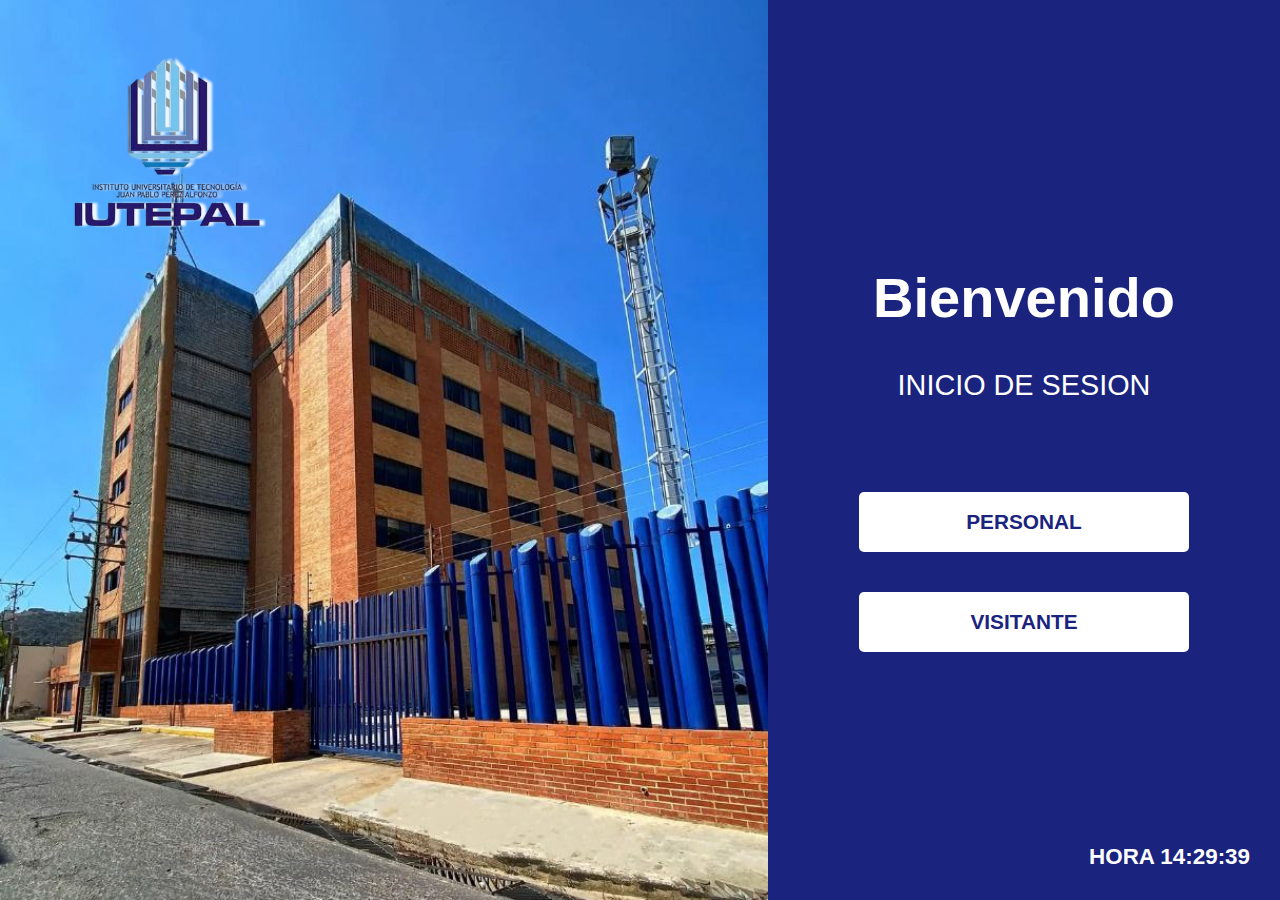
<file: Index.html>
<!DOCTYPE html>
<html lang="es">
<head>
    <meta charset="UTF-8">
    <meta name="viewport" content="width=device-width, initial-scale=1.0">
    <title>Bienvenido - IUTEPAL</title>
    <link rel="stylesheet" href="STRUCTURE/CSS/bienvenida.css">
</head>
<body>
    <div class="container">
        <div class="left-panel">
            <img src="STRUCTURE/IMG/iutepal_logo.png" alt="IUTEPAL Logo" class="logo">
            <div class="hero-image-container">
                </div>
        </div>
        <div class="right-panel">
            <h1 class="welcome-text">Bienvenido</h1>
            <h2 class="login-text">INICIO DE SESION</h2>
            
            <button class="btn"><a href="login-admin.html">PERSONAL</a></button>
            <button class="btn">VISITANTE</button>
            <div class="time-display" id="time-display">HORA</div>
        </div>
    </div>

    <script src="STRUCTURE/SCRIPTS/bienvenida.js"></script>
</body>
</html>
</file>
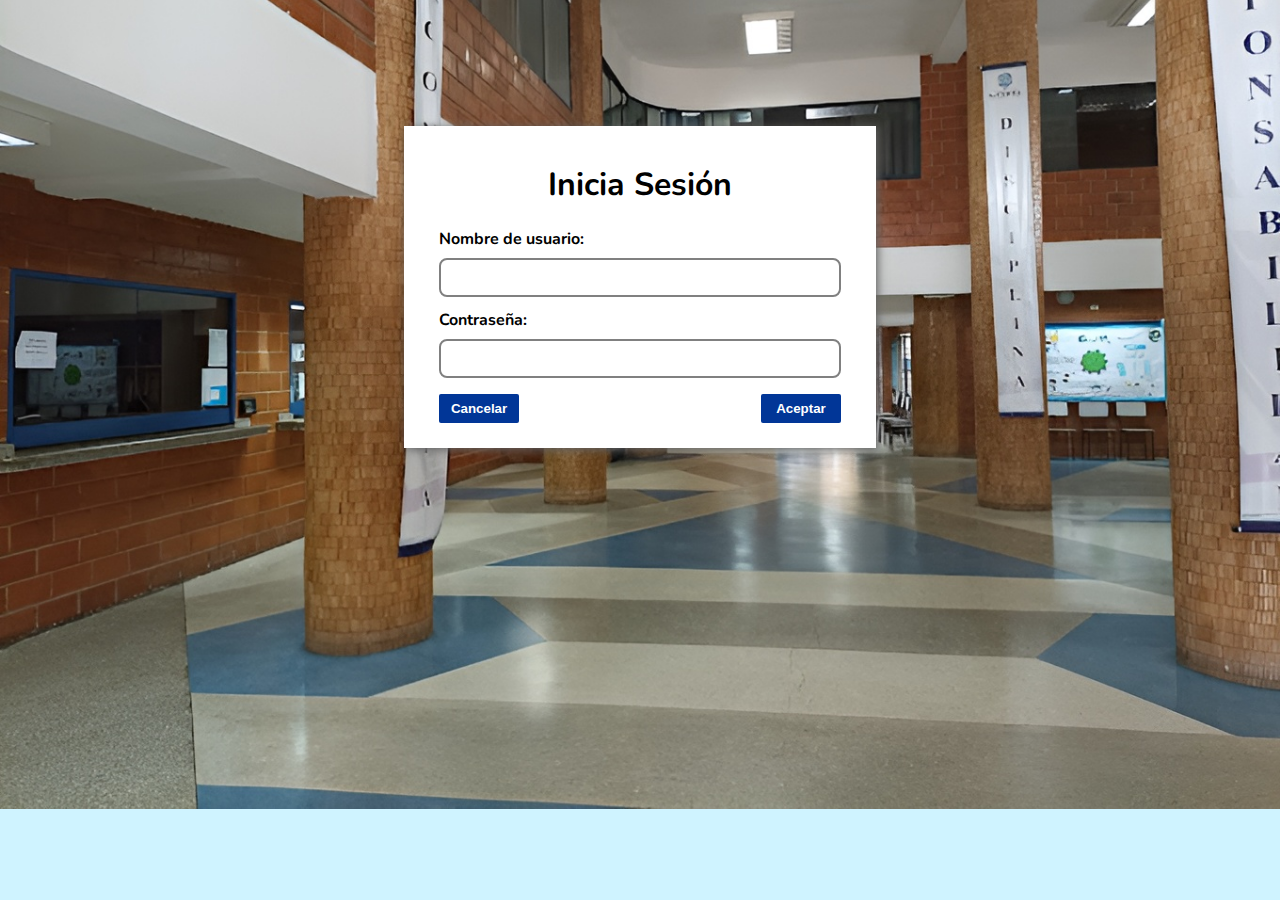
<file: login-admin.html>
<!DOCTYPE html>
<html lang="es">

<head>
    <meta charset="UTF-8">
    <meta name="viewport" content="width=device-width, initial-scale=1.0">
    <title>Login</title>
    <link rel="stylesheet" href="STRUCTURE/CSS/login.css">
    
    <link rel="preconnect" href="https://fonts.googleapis.com">
    <link rel="preconnect" href="https://fonts.gstatic.com" crossorigin>
    <link href="https://fonts.googleapis.com/css2?family=Nunito:ital,wght@0,200..1000;1,200..1000&display=swap"
        rel="stylesheet">
</head>

<body>
    <main class="login">
        <div class="login__container">
            <h1 class="login__title">Inicia Sesión</h1>
            <form class="form">
                <label for="user" class="form__label">Nombre de usuario:</label>
                <input type="text" class="form__input" id="user">
                <label for="password" class="form__label">Contraseña:</label>
                <input type="password" class="form__input" id="password" >
                <div class="form__buttons">

                    <button class="form__button"> <a href="index.html">Cancelar </a></button>
                    <button class="form__button" id="send">Aceptar</button>
                </div>
            </form>
        </div>
    </main>
    <script src="STRUCTURE/SCRIPTS/login.js"></script>
</body>

</html>
</file>
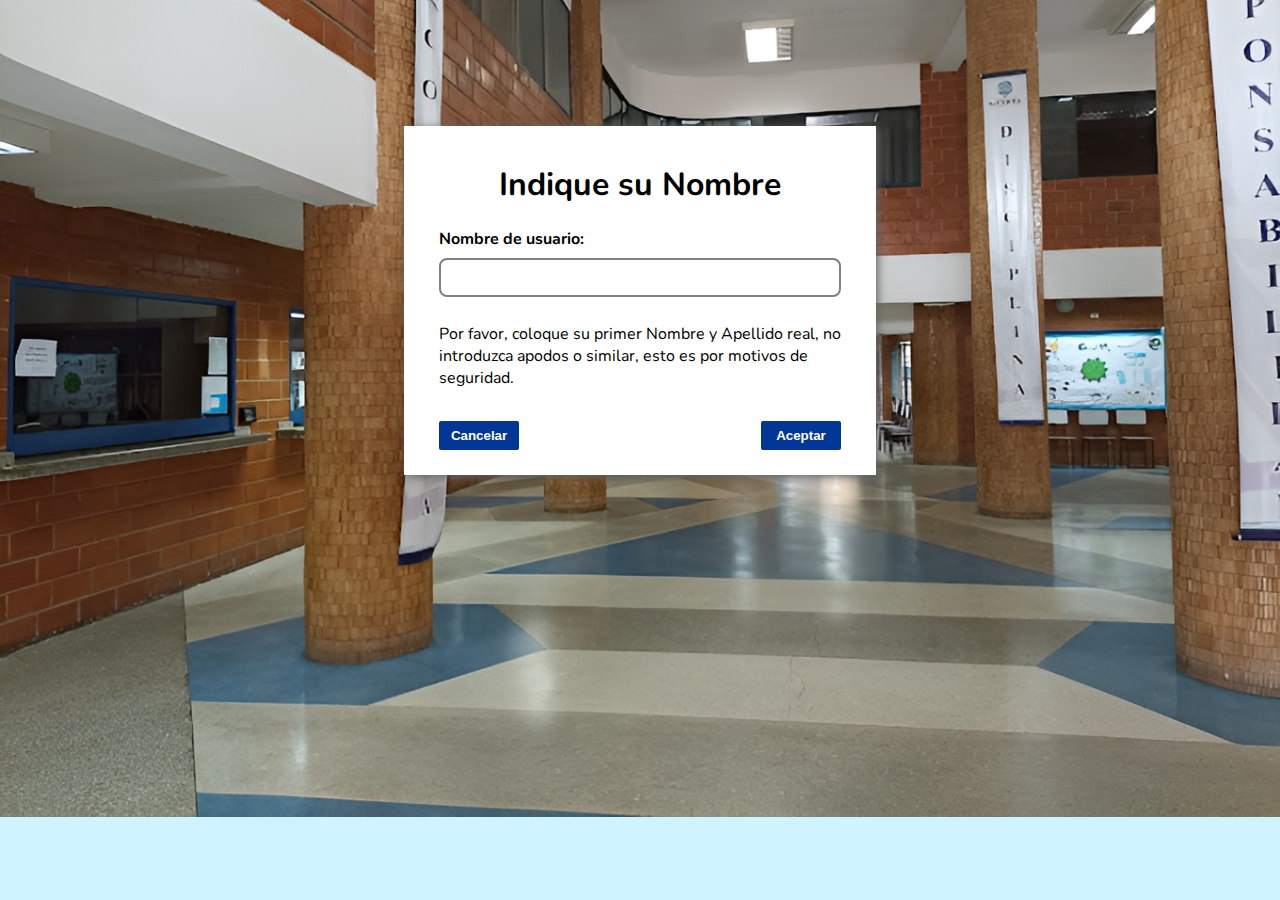
<file: login-guest.html>
<!DOCTYPE html>
<html lang="es">

<head>
    <meta charset="UTF-8">
    <meta name="viewport" content="width=device-width, initial-scale=1.0">
    <title>Login</title>
    <link rel="stylesheet" href="STRUCTURE/CSS/login.css">
    
    <link rel="preconnect" href="https://fonts.googleapis.com">
    <link rel="preconnect" href="https://fonts.gstatic.com" crossorigin>
    <link href="https://fonts.googleapis.com/css2?family=Nunito:ital,wght@0,200..1000;1,200..1000&display=swap"
        rel="stylesheet">
</head>

<body>
    <main class="login">
        <div class="login__container">
            <h1 class="login__title">Indique su Nombre</h1>
            <form class="form">
                <label for="user" class="form__label">Nombre de usuario:</label>
                <input type="text" class="form__input" id="user">
                <p class="login-desc">Por favor, coloque su primer Nombre y Apellido real, no introduzca apodos o similar, esto es por motivos de seguridad.</p>
                <div class="form__buttons">

                    <button class="form__button"> <a href="index.html">Cancelar </a></button>
                    <button class="form__button" id="send"> <a href="/STRUCTURE/HTML/menu.html">Aceptar</a></button>
                </div>
            </form>
        </div>
    </main>
</body>

</html>
</file>
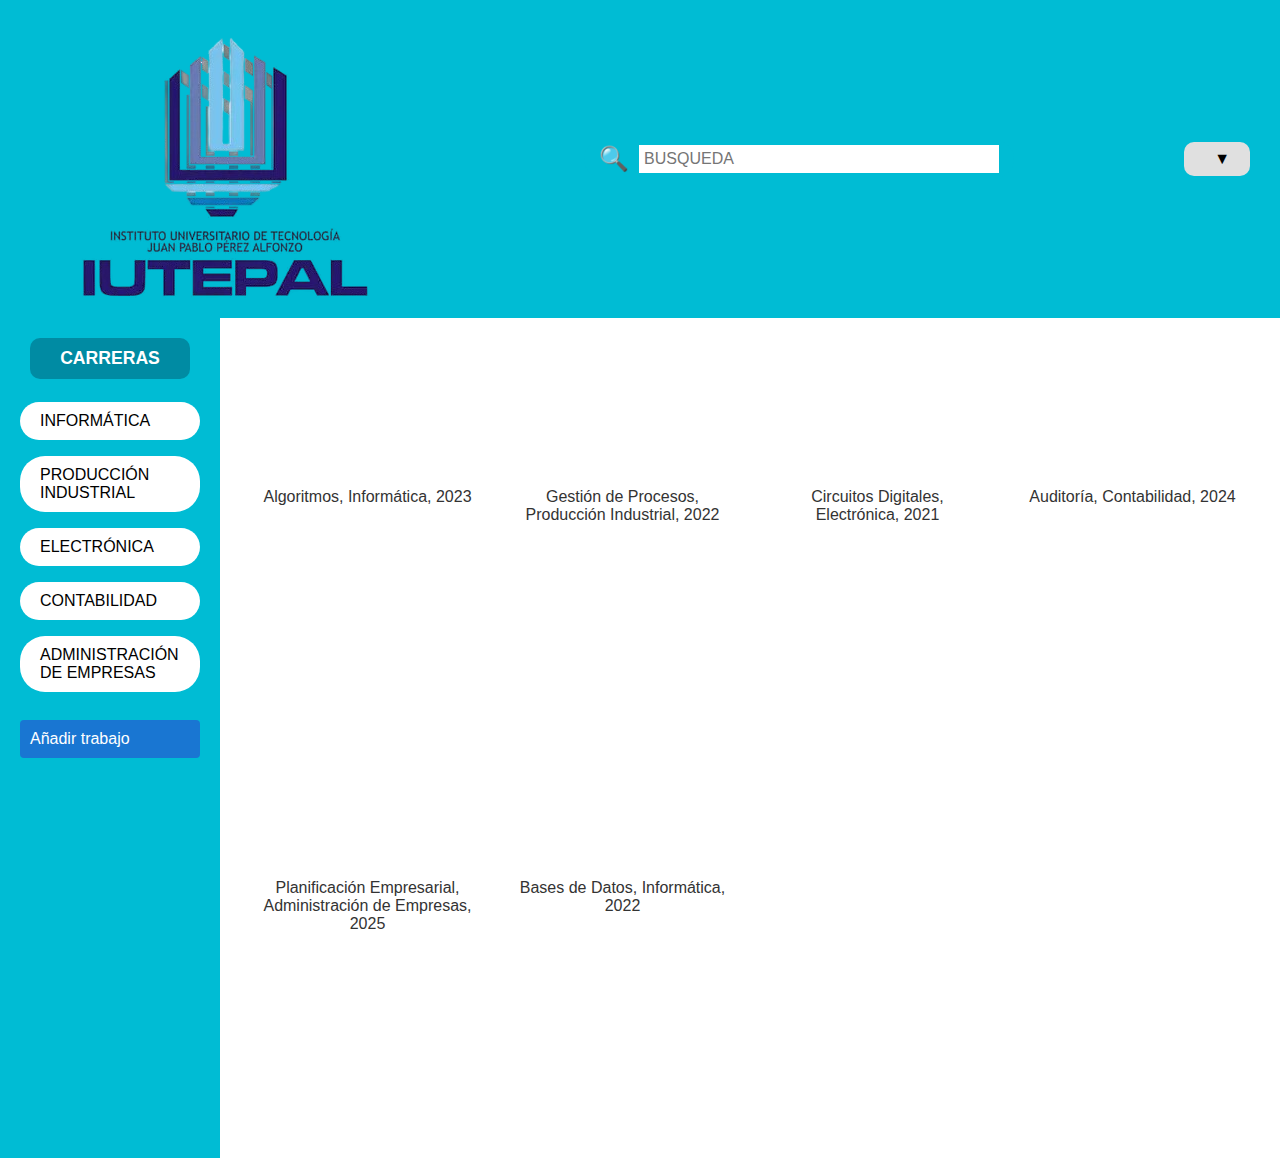
<file: menu.html>
<!DOCTYPE html>
<html lang="es">
<head>
    <meta charset="UTF-8">
    <meta name="viewport" content="width=device-width, initial-scale=1.0">
    <title>Menu</title>
    <link rel="stylesheet" href="STRUCTURE/CSS/menu.css">
</head>
<body>
    <header class="header">
        <img src="STRUCTURE/IMG/iutepal_logo.png" alt="" class="logo">
        <div class="search-bar">
            <span class="search-icon">&#128269;</span>
            <input type="text" placeholder="BUSQUEDA">
        </div>
        <div class="date-dropdown" id="dateDropdown">
            <span id="selectedDate"></span>
            <span class="dropdown-icon">&#9660;</span>
            <div id="monthYearMenu" style="display:none;">
                <select id="yearSelect">
                    <option value="todos">Todos</option>
                    <!-- LAs opciones son generadas por JS -->
                </select>
                <button id="setYear">OK</button>
            </div>
        </div>
    </header>
    <main class="main-content">
        <aside class="sidebar">
            <div class="sidebar-title">CARRERAS</div>
            <button data-carrera="INFORMATICA">INFORMÁTICA</button>
            <button data-carrera="PRODUCCION">PRODUCCIÓN INDUSTRIAL</button>
            <button data-carrera="ELECTRONICA">ELECTRÓNICA</button>
            <button data-carrera="CONTABILIDAD">CONTABILIDAD</button>
            <button data-carrera="ADMINISTRACION">ADMINISTRACIÓN DE EMPRESAS</button>
            <button id="addTrabajoBtn">Añadir trabajo</button>
        </aside>
        <section class="documents">
            <div class="doc-card" data-carrera="INFORMATICA" data-ano="2023">
                <div class="doc-x" style="display:none;">&#10006;</div>
                <div class="doc-icon"></div>
                <div class="doc-info">Algoritmos, Informática, 2023</div>
            </div>
            <div class="doc-card" data-carrera="PRODUCCION" data-ano="2022">
                <div class="doc-x" style="display:none;">&#10006;</div>
                <div class="doc-icon"></div>
                <div class="doc-info">Gestión de Procesos, Producción Industrial, 2022</div>
            </div>
            <div class="doc-card" data-carrera="ELECTRONICA" data-ano="2021">
                <div class="doc-x" style="display:none;">&#10006;</div>
                <div class="doc-icon"></div>
                <div class="doc-info">Circuitos Digitales, Electrónica, 2021</div>
            </div>
            </div>
            <div class="doc-card" data-carrera="CONTABILIDAD" data-ano="2024">
                <div class="doc-x" style="display:none;">&#10006;</div>
                <div class="doc-icon"></div>
                <div class="doc-info">Auditoría, Contabilidad, 2024</div>
            </div>
            <div class="doc-card" data-carrera="ADMINISTRACION" data-ano="2025">
                <div class="doc-x" style="display:none;">&#10006;</div>
                <div class="doc-icon"></div>
                <div class="doc-info">Planificación Empresarial, Administración de Empresas, 2025</div>
            </div>
            <div class="doc-card" data-carrera="INFORMATICA" data-ano="2022">
                <div class="doc-x" style="display:none;">&#10006;</div>
                <div class="doc-icon"></div>
                <div class="doc-info">Bases de Datos, Informática, 2022</div>
            </div>
        </section>
    </main>
    <!-- Modal para añadir trabajo -->
    <div id="addTrabajoModal" class="modal" style="display:none;">
        <div class="modal-content">
            <span class="close-modal" id="closeModalBtn">&times;</span>
            <h2>Añadir trabajo</h2>
            <form id="addTrabajoForm">
                <label>Nombre del trabajo:</label>
                <input type="text" id="trabajoNombre" required>
                <label>Carrera:</label>
                <select id="trabajoCarrera" required>
                    <option value="">Seleccione</option>
                    <option value="INFORMATICA">INFORMÁTICA</option>
                    <option value="PRODUCCION">PRODUCCIÓN INDUSTRIAL</option>
                    <option value="ELECTRONICA">ELECTRÓNICA</option>
                    <option value="CONTABILIDAD">CONTABILIDAD</option>
                    <option value="ADMINISTRACION">ADMINISTRACIÓN DE EMPRESAS</option>
                </select>
                <label>Año:</label>
                <input type="number" id="trabajoAno" min="2000" max="2025" required>
                <label>Archivo PDF:</label>
                <input type="file" id="trabajoPdf" accept="application/pdf" required>
                <button type="submit">Guardar</button>
            </form>
        </div>
    </div>
    <script src="STRUCTURE/SCRIPTS/menu.js"></script>
</body>
</html>
</file>
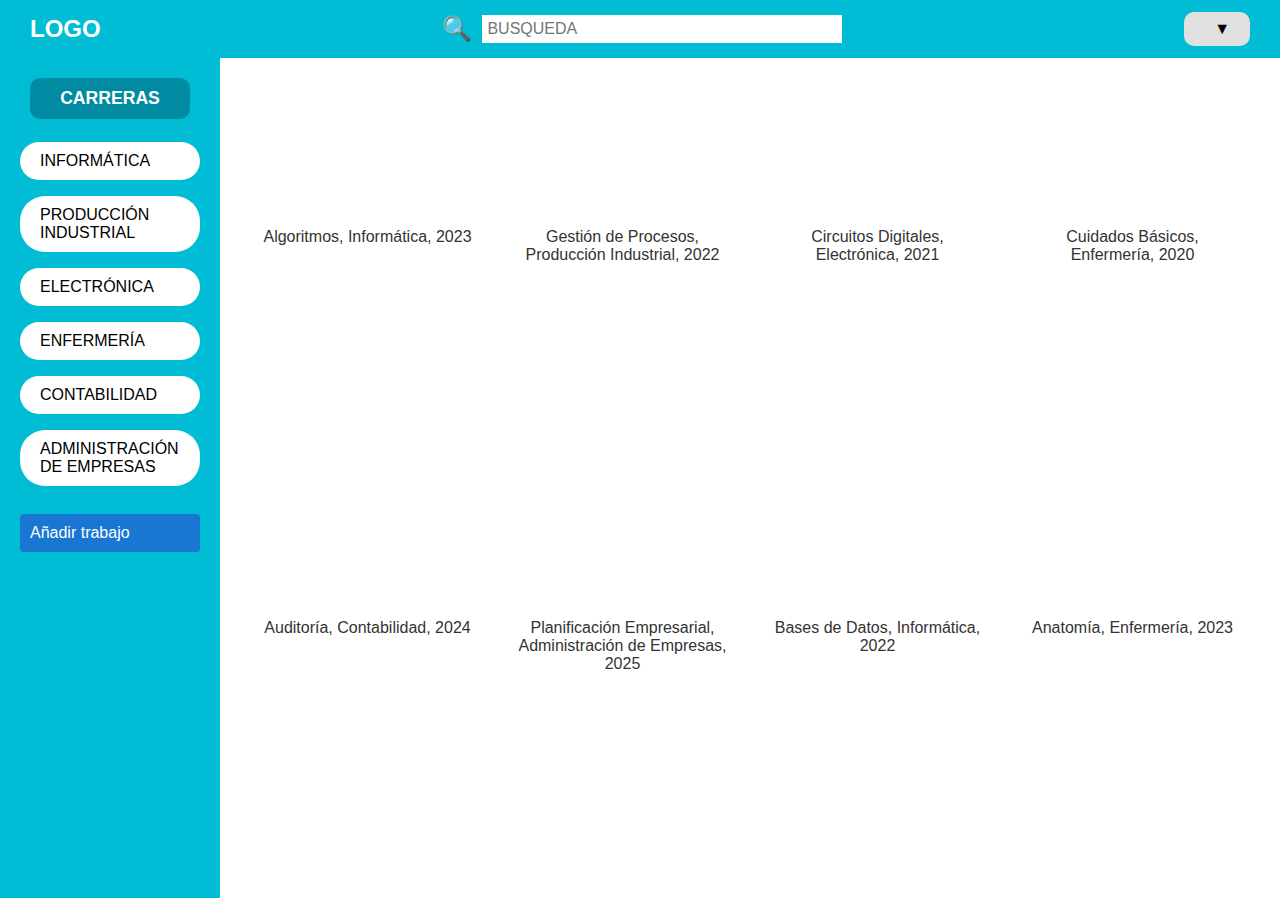
<file: STRUCTURE/HTML/menu.html>
<!DOCTYPE html>
<html lang="es">
<head>
    <meta charset="UTF-8">
    <meta name="viewport" content="width=device-width, initial-scale=1.0">
    <title>Menu</title>
    <link rel="stylesheet" href="../CSS/menu.css">
</head>
<body>
    <header class="header">
        <div class="logo">LOGO</div>
        <div class="search-bar">
            <span class="search-icon">&#128269;</span>
            <input type="text" placeholder="BUSQUEDA">
        </div>
        <div class="date-dropdown" id="dateDropdown">
            <span id="selectedDate"></span>
            <span class="dropdown-icon">&#9660;</span>
            <div id="monthYearMenu" style="display:none;">
                <select id="yearSelect">
                    <option value="todos">Todos</option>
                    <!-- LAs opciones son generadas por JS -->
                </select>
                <button id="setYear">OK</button>
            </div>
        </div>
    </header>
    <main class="main-content">
        <aside class="sidebar">
            <div class="sidebar-title">CARRERAS</div>
            <button data-carrera="INFORMATICA">INFORMÁTICA</button>
            <button data-carrera="PRODUCCION">PRODUCCIÓN INDUSTRIAL</button>
            <button data-carrera="ELECTRONICA">ELECTRÓNICA</button>
            <button data-carrera="ENFERMERIA">ENFERMERÍA</button>
            <button data-carrera="CONTABILIDAD">CONTABILIDAD</button>
            <button data-carrera="ADMINISTRACION">ADMINISTRACIÓN DE EMPRESAS</button>
            <button id="addTrabajoBtn">Añadir trabajo</button>
        </aside>
        <section class="documents">
            <div class="doc-card" data-carrera="INFORMATICA" data-ano="2023">
                <div class="doc-x" style="display:none;">&#10006;</div>
                <div class="doc-icon"></div>
                <div class="doc-info">Algoritmos, Informática, 2023</div>
            </div>
            <div class="doc-card" data-carrera="PRODUCCION" data-ano="2022">
                <div class="doc-x" style="display:none;">&#10006;</div>
                <div class="doc-icon"></div>
                <div class="doc-info">Gestión de Procesos, Producción Industrial, 2022</div>
            </div>
            <div class="doc-card" data-carrera="ELECTRONICA" data-ano="2021">
                <div class="doc-x" style="display:none;">&#10006;</div>
                <div class="doc-icon"></div>
                <div class="doc-info">Circuitos Digitales, Electrónica, 2021</div>
            </div>
            <div class="doc-card" data-carrera="ENFERMERIA" data-ano="2020">
                <div class="doc-x" style="display:none;">&#10006;</div>
                <div class="doc-icon"></div>
                <div class="doc-info">Cuidados Básicos, Enfermería, 2020</div>
            </div>
            <div class="doc-card" data-carrera="CONTABILIDAD" data-ano="2024">
                <div class="doc-x" style="display:none;">&#10006;</div>
                <div class="doc-icon"></div>
                <div class="doc-info">Auditoría, Contabilidad, 2024</div>
            </div>
            <div class="doc-card" data-carrera="ADMINISTRACION" data-ano="2025">
                <div class="doc-x" style="display:none;">&#10006;</div>
                <div class="doc-icon"></div>
                <div class="doc-info">Planificación Empresarial, Administración de Empresas, 2025</div>
            </div>
            <div class="doc-card" data-carrera="INFORMATICA" data-ano="2022">
                <div class="doc-x" style="display:none;">&#10006;</div>
                <div class="doc-icon"></div>
                <div class="doc-info">Bases de Datos, Informática, 2022</div>
            </div>
            <div class="doc-card" data-carrera="ENFERMERIA" data-ano="2023">
                <div class="doc-x" style="display:none;">&#10006;</div>
                <div class="doc-icon"></div>
                <div class="doc-info">Anatomía, Enfermería, 2023</div>
            </div>
        </section>
    </main>
    <!-- Modal para añadir trabajo -->
    <div id="addTrabajoModal" class="modal" style="display:none;">
        <div class="modal-content">
            <span class="close-modal" id="closeModalBtn">&times;</span>
            <h2>Añadir trabajo</h2>
            <form id="addTrabajoForm">
                <label>Nombre del trabajo:</label>
                <input type="text" id="trabajoNombre" required>
                <label>Carrera:</label>
                <select id="trabajoCarrera" required>
                    <option value="">Seleccione</option>
                    <option value="INFORMATICA">INFORMÁTICA</option>
                    <option value="PRODUCCION">PRODUCCIÓN INDUSTRIAL</option>
                    <option value="ELECTRONICA">ELECTRÓNICA</option>
                    <option value="ENFERMERIA">ENFERMERÍA</option>
                    <option value="CONTABILIDAD">CONTABILIDAD</option>
                    <option value="ADMINISTRACION">ADMINISTRACIÓN DE EMPRESAS</option>
                </select>
                <label>Año:</label>
                <input type="number" id="trabajoAno" min="2000" max="2025" required>
                <label>Archivo PDF:</label>
                <input type="file" id="trabajoPdf" accept="application/pdf" required>
                <button type="submit">Guardar</button>
            </form>
        </div>
    </div>
    <script src="../SCRIPTS/menu.js"></script>
</body>
</html>
</file>
<file: STRUCTURE/CSS/login.css>
:root {
    --mainFont: "Nunito", sans-serif;
    --mainColor: rgb(207, 243, 255)
}

body {
    font-family: var(--mainFont);
    background-color: var(--mainColor);
    background-image: url("../IMG/iutepal_fondo.jpg");
    background-repeat: no-repeat;
    background-size: cover;
    background-position: 20% 30%;
}

.login {
    margin-top: 10%;
    display: flex;
    justify-content: center;
    align-items: center;

}

.login__container {
    background-color: rgb(255, 255, 255);
    width: 35%;
    text-align: center;
    
    padding: 15px;
    box-shadow: 2px 2px 9px rgb(100, 100, 100);
}

.login__title {
    margin-bottom: 10px;

}

.form {
    text-align: left;
    display: flex;
    gap: 10px;
    padding: 10px 20px;
    flex-direction: column;
}

.form__label {
    margin-top: 2px;
    font-weight: 700;
}

.form__input {
    border: gray 2px solid;
    border-radius: 8px;
    margin-top: -2px;
    padding: 10px 8px;
    transition: outline .2s ease-in-out;
}

.form__input:focus {
    border: none;
    outline: rgb(24, 73, 136) 2px solid;
}

.form__buttons {
    margin-top: 6px;
    display: flex;
    justify-content: space-between;
}

.form__button {
    text-decoration: none;
    font-weight: 700;
    color: black;
    padding: 7px 3px;
    background-color: rgb(1, 54, 151);
    color: white;
    border: none;
    border-radius: 2px;
    width: 20%;
    transition: all .2s ease;
}

.form__button:hover {
    background-color: rgb(4, 42, 110);
    color: white;

}

.form__button>a {
    text-decoration: none;
    color: white

}
</file>
<file: STRUCTURE/CSS/menu.css>
body {
    margin: 0;
    font-family: Arial, sans-serif;
    background: #fff;
}

.header {
    position: sticky;
    top: 0;
    z-index: 100;
    background: #00bcd4; /* Azul igual que barra de búsqueda */
    display: flex;
    align-items: center;
    justify-content: space-between;
    padding: 10px 30px;
}

.logo {
    font-size: 1.5em;
    font-weight: bold;
    color: #fff; /* Mejor contraste en azul */
}

.search-bar {
    display: flex;
    align-items: center;
    background: #00bcd4;
    border-radius: 25px;
    padding: 5px 15px;
    width: 400px;
}

.search-icon {
    font-size: 1.5em;
    margin-right: 10px;
    color: #fff; /* Mejor contraste en azul */
}

.search-bar input {
    border: none;
    background: #fff; 
    color: #000;      
    font-size: 1em;
    width: 100%;
    outline: none;
    padding: 5px;
}

.date-dropdown {
    background: #e0e0e0;
    border-radius: 10px;
    padding: 8px 20px;
    display: flex;
    align-items: center;
    font-size: 1em;
    position: relative;
    cursor: pointer;
}

.date-dropdown #monthYearMenu {
    position: absolute;
    top: 100%;
    left: 0;
    margin-top: 5px;
    z-index: 10;
    background: #fff;
    border: 1px solid #ccc;
    border-radius: 10px;
    padding: 10px;
    display: flex;
    gap: 10px;
    align-items: center;
}

.date-dropdown select {
    font-size: 1em;
    border: 1px solid #ccc;
    border-radius: 5px;
    padding: 5px;
    background: #fff;
}

.date-dropdown button {
    font-size: 1em;
    padding: 5px 12px;
    border: none;
    border-radius: 5px;
    background: #00bcd4;
    color: #fff;
    cursor: pointer;
}

.dropdown-icon {
    margin-left: 10px;
}

.main-content {
    display: flex;
    height: calc(100vh - 60px);
}

.sidebar {
    position: sticky;
    top: 70px; /* Ajusta según la altura de la barra de búsqueda/header */
    z-index: 99;
    background: #00bcd4; /* Azul igual que barra de búsqueda */
    padding: 20px 0;
    width: 220px;
    display: flex;
    flex-direction: column;
    align-items: center;
}

.sidebar-title {
    background: #008ba3; /* Azul más oscuro */
    color: #fff;
    font-weight: bold;
    padding: 10px 30px;
    border-radius: 10px;
    margin-bottom: 15px;
    font-size: 1.1em;
    cursor: pointer;
}

.sidebar button {
    background: #fff;
    color: #000; 
    border: none;
    border-radius: 25px;
    padding: 10px 20px;
    margin: 8px 0;
    width: 180px;
    font-size: 1em;
    cursor: pointer;
    text-align: left;
}

.sidebar button.selected {
    background: #4dd0e1; /* Tono más claro que #00bcd4 */
    color: #fff;
    font-weight: bold;
}

.documents {
    display: grid;
    grid-template-columns: repeat(4, 1fr);
    gap: 40px;
    padding: 40px;
    flex: 1;
    background: #fff;
}

.doc-card {
    display: flex;
    flex-direction: column;
    align-items: center; 
    cursor: pointer;
}

.doc-card.old-doc {
    position: relative;
    opacity: 0.7;
    border: 2px solid red;
}

.doc-card .doc-x {
    position: absolute;
    top: 5px;
    right: 5px;
    font-size: 2em;
    color: red;
    pointer-events: none;
    z-index: 4;
    font-weight: bold;
    background: white;
    border-radius: 50%;
    padding: 0 8px;
    box-shadow: 0 0 4px rgba(0,0,0,0.2);
    display: none;
}

.doc-card.old-doc .doc-x {
    display: block;
}

.doc-icon {
    width: 100px;
    height: 120px;
    background: url('https://cdn-icons-png.flaticon.com/512/337/337946.png') no-repeat center/contain;
    margin-bottom: 10px;
}

.doc-info {
    text-align: center;
    font-size: 1em;
    color: #333;
}

#addTrabajoBtn {
    margin-top: 20px;
    background: #1976d2;
    color: #fff;
    border: none;
    padding: 10px;
    cursor: pointer;
    border-radius: 4px;
}

.modal {
    position: fixed;
    z-index: 1000;
    left: 0; top: 0;
    width: 100vw; height: 100vh;
    background: rgba(0,0,0,0.5);
    display: flex;
    align-items: center;
    justify-content: center;
}

.modal-content {
    background: #fff;
    padding: 30px 20px;
    border-radius: 8px;
    position: relative;
    min-width: 300px;
    max-width: 90vw;
}

.close-modal {
    position: absolute;
    top: 10px; right: 15px;
    font-size: 2em;
    cursor: pointer;
    color: #888;
}

#addTrabajoForm label {
    display: block;
    margin-top: 10px;
}
#addTrabajoForm input, #addTrabajoForm select {
    width: 100%;
    margin-top: 5px;
    margin-bottom: 10px;
    padding: 6px;
    box-sizing: border-box;
}
#addTrabajoForm button[type="submit"] {
    background: #1976d2;
    color: #fff;
    border: none;
    padding: 10px;
    cursor: pointer;
    border-radius: 4px;
    width: 100%;
    margin-top: 10px;
}
</file>
<file: STRUCTURE/CSS/bienvenida.css>
/* RESET BÁSICO para asegurar que no haya márgenes por defecto */
html, body {
    margin: 0;
    padding: 0;
    width: 100%; /* Ocupar 100% del ancho de la página */
    height: 100%; /* Ocupar 100% del alto de la página */
}

body {
    font-family: Arial, sans-serif;
    display: flex;
    justify-content: center;
    align-items: center;
    background-color: #f0f2f5; /* Un color de fondo suave */
    overflow: hidden; /* Evitar barras de desplazamiento si el contenido no lo requiere */
}

.container {
    display: flex;
    width: 100vw; /* Ocupar 100% del ancho del viewport */
    height: 100vh; /* Ocupar 100% del alto del viewport */
    box-shadow: none; /* Quitamos la sombra, ya que ocupa toda la pantalla */
    background-color: #fff;
    /* border-radius: 8px; */ /* Quitamos el border-radius */
    overflow: hidden; 
}

.left-panel {
    width: 60%; /* Ajusta según la imagen */
   
     background-image:  url("../IMG/iutepal_hero.jpg");

    background-size: cover;
    background-position: center;
    position: relative;
    display: flex;
    flex-direction: column;
    justify-content: flex-start; 
    align-items: flex-start; 
    padding: 40px; /* Incrementamos el padding para mejor espaciado en pantalla completa */
    box-sizing: border-box;
}

.logo {
    width: 250px; /* Ajusta el tamaño del logo */
    height: auto;
    /* Ajustes para que el logo se vea bien sobre la imagen de fondo */
    filter: drop-shadow(5px 0px 1px rgba(255, 255, 255, 0.9)); 
  
}

.right-panel {
    width: 40%; /* Ajusta según la imagen */
    background-color: #1a237e; /* Azul oscuro similar al de la imagen */
    display: flex;
    flex-direction: column;
    justify-content: center;
    align-items: center;
    padding: 20px;
    box-sizing: border-box;
    color: white;
    text-align: center;
    position: relative;
}

.welcome-text {
    font-size: 3.5em; /* Ligeramente más grande */
    margin-bottom: 15px;
    font-weight: bold;
}

.login-text {
    font-size: 1.8em; /* Ligeramente más grande */
    margin-bottom: 70px;
    font-weight: normal;
}

.btn {
    background-color: white;
    color: #1a237e;
    border: none;
    padding: 18px 45px; /* Más padding para botones grandes */
    margin: 20px 0; /* Más margen entre botones */
    border-radius: 5px;
    cursor: pointer;
    font-size: 1.3em;
    font-weight: bold;
    width: 70%; 
    max-width: 350px;
    transition: background-color 0.3s ease;
}

.btn a{
    text-decoration: none;
    color: inherit;
}
.btn:hover {
    background-color: #e0e0e0;
}

.time-display {
    position: absolute;
    bottom: 30px; /* Ligeramente más arriba */
    right: 30px; /* Ligeramente más a la izquierda */
    font-size: 1.4em; /* Ligeramente más grande */
    font-weight: bold;
    color: white;
}

/* Responsive adjustments */
@media (max-width: 768px) {
    .container {
        flex-direction: column;
        height: auto; /* Permite que el contenido determine la altura total */
        min-height: 100vh; /* Asegura que al menos ocupe la altura de la ventana */
    }

    .left-panel {
        width: 100%;
        height: 40vh; /* Altura para el panel superior en móvil */
        padding: 20px;
        justify-content: center;
        align-items: center;
    }
    
    .right-panel {
        width: 100%;
        height: 60vh; /* Altura para el panel inferior en móvil */
    }

    .logo {
        width: 150px;
    }

    .welcome-text {
        font-size: 2.5em;
    }

    .login-text {
        font-size: 1.2em;
        margin-bottom: 30px;
    }

    .btn {
        padding: 12px 30px;
        margin: 10px 0;
        width: 70%;
    }

    .time-display {
        bottom: 15px;
        right: 15px;
        font-size: 1em;
    }
}
</file>
